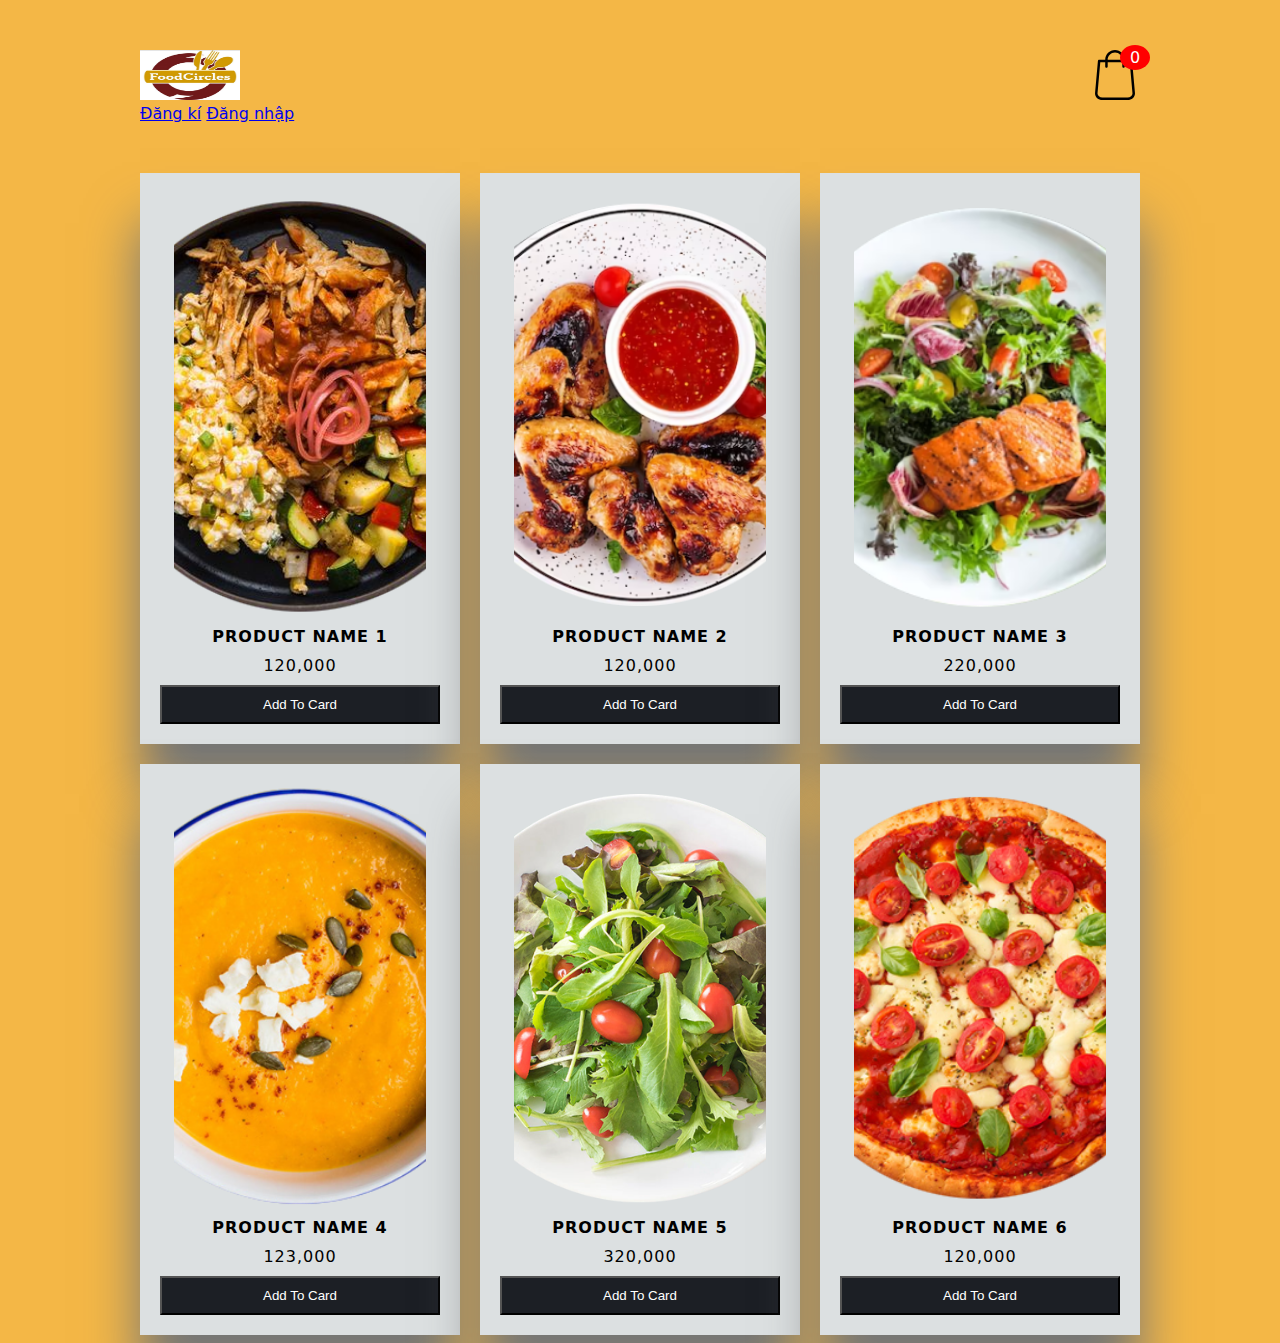
<file: PROJIECT/addtocardv2/index.html>
<!DOCTYPE html>
<html lang="en">
<head>
    <meta charset="UTF-8">
    <meta http-equiv="X-UA-Compatible" content="IE=edge">
    <meta name="viewport" content="width=device-width, initial-scale=1.0">
    <title>Document</title>
    <link rel="stylesheet" href="./styles/style.css">
</head>
<body class="">
    
    <div class="container">
        <header>
            <img src="./assets/image/logo.png" alt="">
            <div class="shopping">
                <img src="./assets/image/shopping.svg">
                <span class="quantity">0</span>
            </div>
            <div>
                <a href="./pages/resgister.html">Đăng kí</a>
                <a href="./pages/login.html">Đăng nhập</a>
            </div>
        </header>

        <div class="list">
          
        </div>
    </div>
    <div class="card">
        <h1>Card</h1>
        <ul class="listCard">
        </ul>
        <div class="checkOut">
            <div class="total">0</div>
            <div class="closeShopping">Close</div>
        </div>
    </div>

    <script src="./js/app.js"></script>
</body>
</html>
</file>
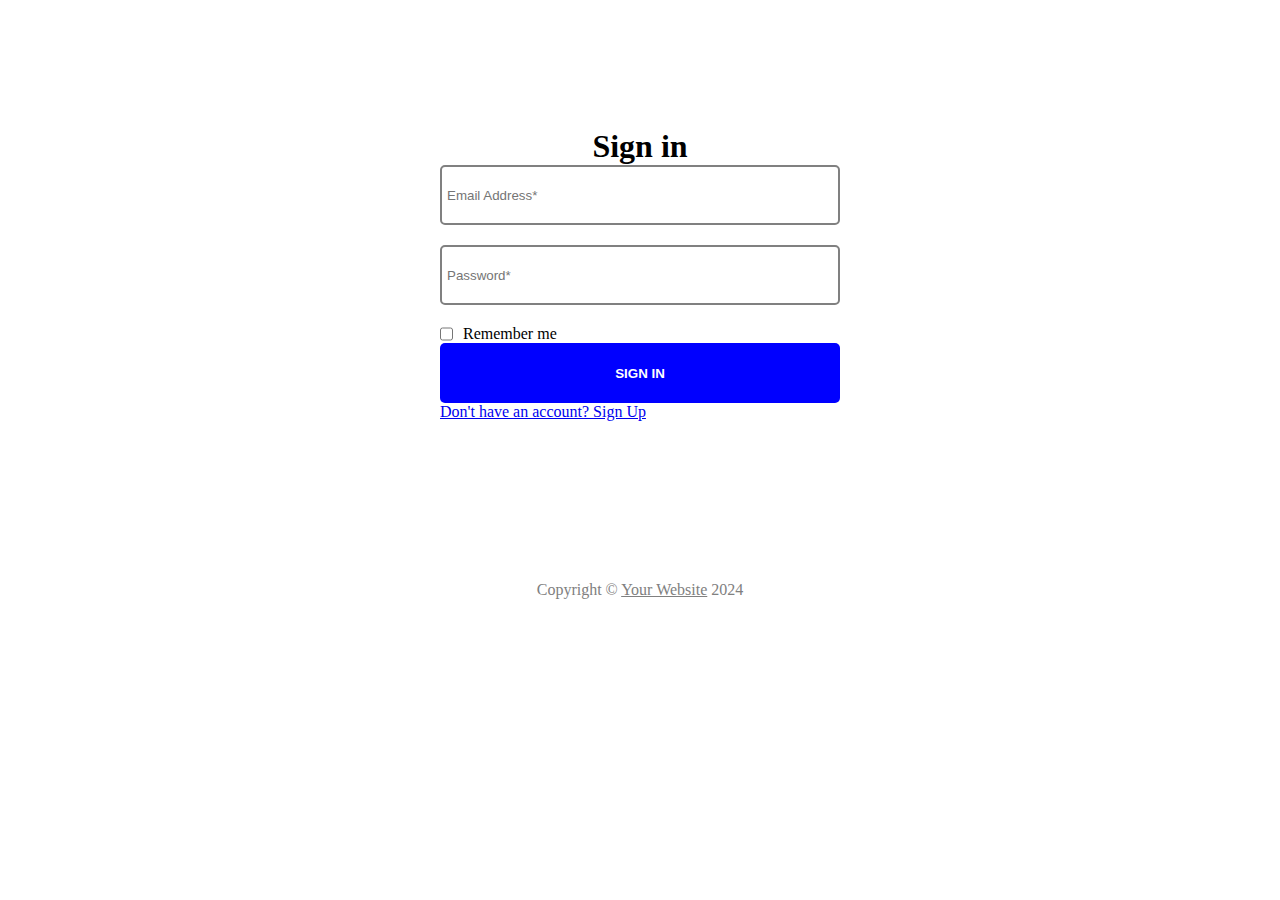
<file: PROJIECT/addtocardv2/pages/login.html>
<!DOCTYPE html>
<html lang="en">

<head>
    <meta charset="UTF-8">
    <meta name="viewport" content="width=device-width, initial-scale=1.0">
    <title>Document</title>
    <link rel="stylesheet" href="https://cdnjs.cloudflare.com/ajax/libs/font-awesome/6.5.1/css/all.min.css"
        integrity="sha512-DTOQO9RWCH3ppGqcWaEA1BIZOC6xxalwEsw9c2QQeAIftl+Vegovlnee1c9QX4TctnWMn13TZye+giMm8e2LwA=="
        crossorigin="anonymous" referrerpolicy="no-referrer" />
    <style>
        * {
            margin: 0;
            padding: 0;
            box-sizing: border-box;
        }


        .sign-in {
            width: 420px;
            margin: auto;
            margin-top: 10%;
        }

        .header {
            text-align: center;
        }

        .content {
            margin-left: 10px;
        }

        .content .login-action {
            height: 60px;
            width: 400px;
            border-radius: 5px;
            border: 2px solid gray;
            padding: 5px;
            margin-bottom: 20px;
        }

        .remember {
            display: flex;
            gap: 10px;
        }

        .footer {
            text-align: center;
        }

        .link {
            display: flex;
            justify-content: space-between;
            margin: 0 10px;
        }

        .content .login-action:hover {
            border: 3px solid rgb(71, 71, 255);
        }

        .content .login-action:focus {
            border: 3px solid rgb(71, 71, 255);
        }

        .end {
            text-align: center;
            color: grey;
            margin-top: 160px;
        }

        .footer button {
            width: 400px;
            height: 60px;
            background-color: blue;
            color: white;
            border: 1px solid transparent;
            border-radius: 5px;
            font-weight: 600;
        }

        .end span {
            text-decoration: underline;
        }
    </style>
</head>

<body>
    <form class="sign-in">
        <div class="header">
            <div class="lock"><i class="fa-solid fa-lock"></i></div>
            <h1>Sign in</h1>
        </div>
        <div class="content">
            <input class="login-action" id="email" type="email" placeholder="Email Address*"><br>
            <input class="login-action" id="password" type="password" placeholder="Password*"><br>
            <div class="remember"><input type="checkbox" name="" id=""><label for="">Remember me</label></div>
        </div>
        <div class="footer">
            <button id="sign-in" onclick="signIn(event)" class="btn-signIn">SIGN IN</button>
            <div class="link">
                <a href="./resgister.html">Don't have an account? Sign Up</a>
            </div>
        </div>
        <div class="end">Copyright © <span>Your Website</span> 2024</div>
    </form>
  
<script src="../js/app.js"></script>
</body>

</html>
</file>
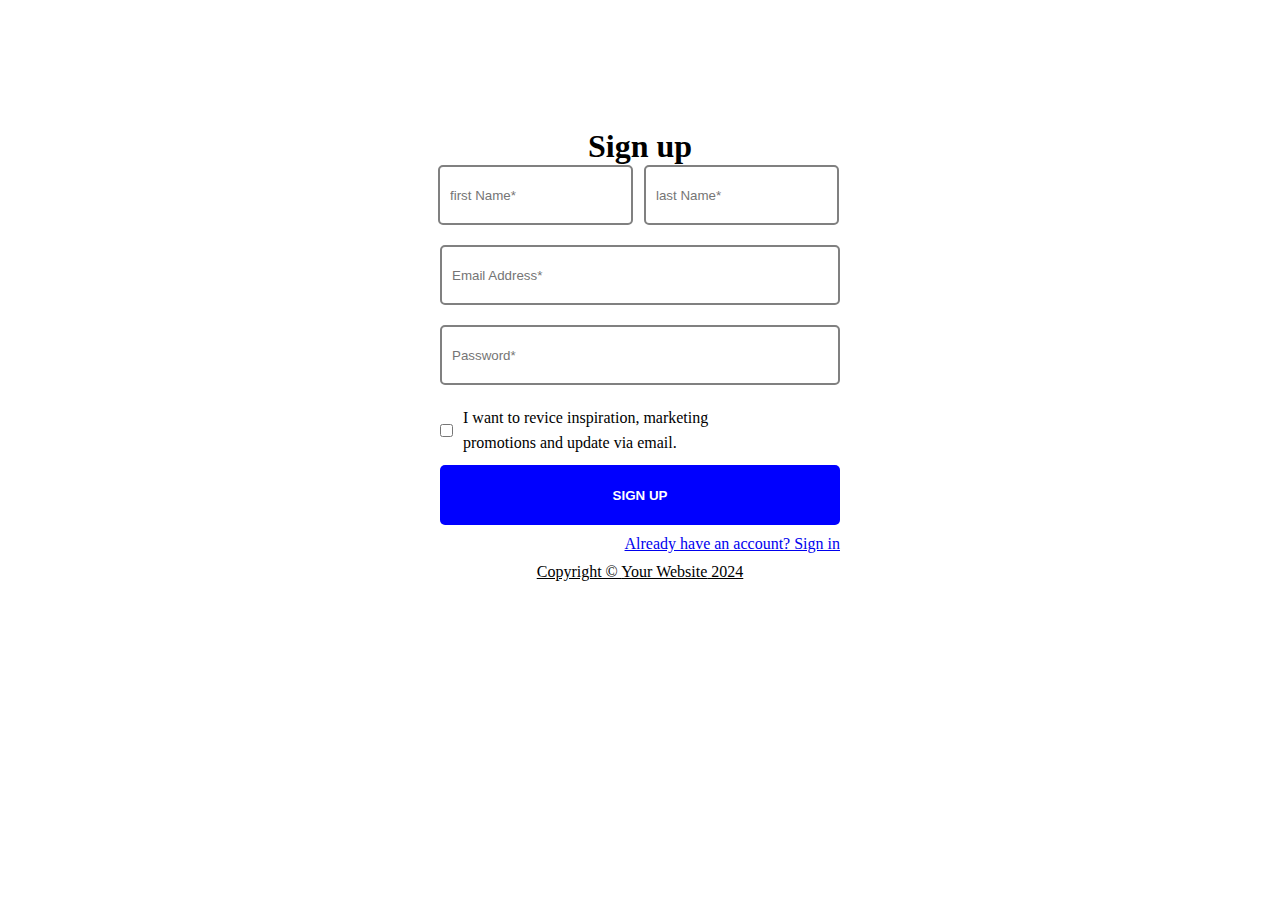
<file: PROJIECT/addtocardv2/pages/resgister.html>
<!DOCTYPE html>
<html lang="en">
<head>
    <meta charset="UTF-8">
    <meta name="viewport" content="width=device-width, initial-scale=1.0">
    <link rel="stylesheet" href="https://cdnjs.cloudflare.com/ajax/libs/font-awesome/6.5.1/css/all.min.css" integrity="sha512-DTOQO9RWCH3ppGqcWaEA1BIZOC6xxalwEsw9c2QQeAIftl+Vegovlnee1c9QX4TctnWMn13TZye+giMm8e2LwA==" crossorigin="anonymous" referrerpolicy="no-referrer" />
    <link rel="stylesheet" href="../styles/register.css">
    <title>Document</title>
   
</head>
<body>
    <form class="sign-up">
        <div class="header">
            <div class="lock"><i class="fa-solid fa-lock"></i></div>
            <h1>Sign up</h1>
        </div>
        <div class="content">
            <div class="inp-name">
                <input type="text" name="firstName" id="inpFirstName" placeholder="first Name*">
                <input type="text" name="lastName" id="inpLastName" placeholder="last Name*">
            </div>
            <div class="inp-email">
                <input type="email" name="email" id="inpEmail" placeholder="Email Address*">
            </div>
            <div class="inp-password">
                <input type="password" name="password" id="inpPassword" placeholder="Password*">
            </div>
            <div class="checkbox">
                <input style="height: 13px;" type="checkbox" name="giDo:>" id="check-box">
                <div>I want to revice  inspiration, marketing<br>promotions and update via email.</div>
            </div>
        </div>
        <div class="footer">
            <button onclick="signUp(event)" class="btn-signUp">SIGN UP</button>
            <div class="link">
                <a href="login.html">Already have an account? Sign in</a>
            </div>
        </div>
        <div class="end">Copyright © <span>Your Website</span> 2024</div>
    </form>
    <script src="../js/app.js"></script>
</body>
</html>
</file>
<file: PROJIECT/addtocardv2/styles/style.css>
body{
    background-color:rgb(244, 183, 70);
    font-family: system-ui;
}
.container{
    width: 1000px;
    margin: auto;
    transition: 0.5s;
}
header{
    display: grid;
    grid-template-columns: 1fr 50px;
    margin-top: 50px;
}
img{
    width: 100px;
    height: 50px;
}
header .shopping{
    position: relative;
    text-align: right;
}
header .shopping img{
    width: 50px;
}
header .shopping span{
    background: red;
    border-radius: 50%;
    display: flex;
    justify-content: center;
    align-items: center;
    color: #fff;
    position: absolute;
    top: -5px;
    left: 60%;
    padding: 3px 10px;
}
.list{
    display: grid;
    grid-template-columns: repeat(3, 1fr);
    column-gap: 20px;
    row-gap: 20px;
    margin-top: 50px;
}
.list .item{
    text-align: center;
    background-color: #DCE0E1;
    padding: 20px;
    box-shadow: 0 50px 50px #757676;
    letter-spacing: 1px;
}
.list .item img{
    width: 90%;
    height: 430px;
    object-fit: cover;
}
.list .item .title{
    font-weight: 600;
}
.list .item .price{
    margin: 10px;
}
.list .item button{
    background-color: #1C1F25;
    color: #fff;
    width: 100%;
    padding: 10px;
}
.card{
    position: fixed;
    top:0;
    left: 100%;
    width: 500px;
    background-color: #453E3B;
    height: 100vh;
    transition: 0.5s;
}
.active .card{
    left: calc(100% - 500px);
}
.active .container{
   transform: translateX(-200px);
}
.card h1{
    color: #E8BC0E;
    font-weight: 100;
    margin: 0;
    padding: 0 20px;
    height: 80px;
    display: flex;
    align-items: center;
}
.card .checkOut{
    position: absolute;
    bottom: 0;
    width: 100%;
    display: grid;
    grid-template-columns: repeat(2, 1fr);

}
.card .checkOut div{
    background-color: #E8BC0E;
    width: 100%;
    height: 70px;
    display: flex;
    justify-content: center;
    align-items: center;
    font-weight: bold;
    cursor: pointer;
}
.card .checkOut div:nth-child(2){
    background-color: #1C1F25;
    color: #fff;
}
.listCard li{
    display: grid;
    grid-template-columns: 100px repeat(3, 1fr);
    color: #fff;
    row-gap: 10px;
}
.listCard li div{
    display: flex;
    justify-content: center;
    align-items: center;
}
.listCard li img{
    width: 90%;
}
.listCard li button{
    background-color: #fff5;
    border: none;
}
.listCard .count{
    margin: 0 10px;
}
</file>
<file: PROJIECT/addtocardv2/styles/register.css>
* {
    margin: 0;
    padding: 0;
    box-sizing: border-box;
}

input {
    height: 60px;
    border-radius: 5px;
    border: 2px solid gray;
    padding: 10px;
}

.sign-up {
    width: 420px;
    margin: auto;
    margin-top: 10%;

}

.header {
    text-align: center;
}

.content {
    text-align: center;
}

.inp-name input {
    width: 195px;
    padding: 10px;
    margin: 0 5px 20px 2px;
}

.inp-email input {
    width: 400px;
    margin-bottom: 20px;
}

.inp-password input {
    width: 400px;
    margin-bottom: 20px;
}

.footer {
    text-align: center;
}

.checkbox {
    text-align: left;
    margin: 0 0 10px 10px;
    display: flex;
    align-items: center;
    gap: 10px;
}

.checkbox div {
    max-width: 250px;
    line-height: 25px;
}

.btn-signUp {
    width: 400px;
    height: 60px;
    background-color: blue;
    color: white;
    border: 1px solid transparent;
    border-radius: 5px;
    font-weight: 600;
}

.link {
    text-align: right;
    margin: 10px;
}

.end {
    text-align: center;
    text-decoration: underline;
}

.error {
    border: 1px solid red;
    color: red;
}
</file>
